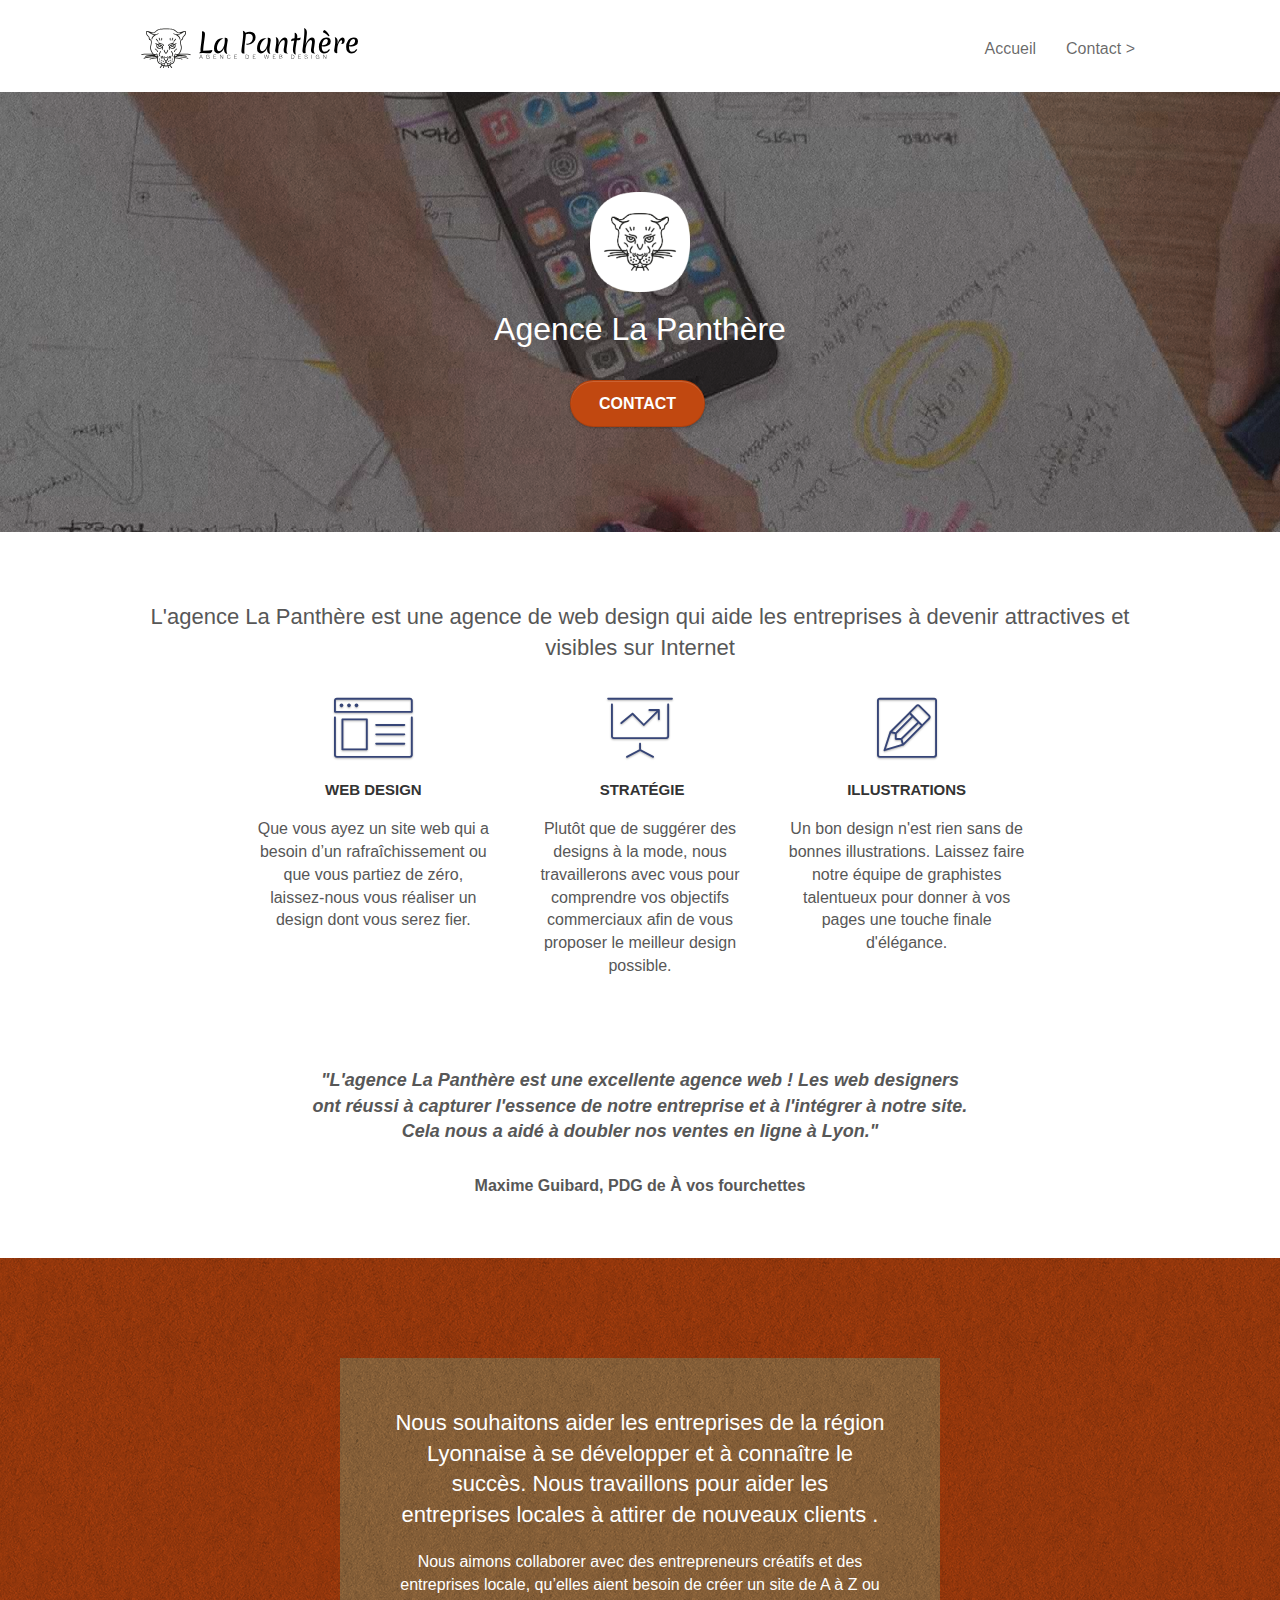
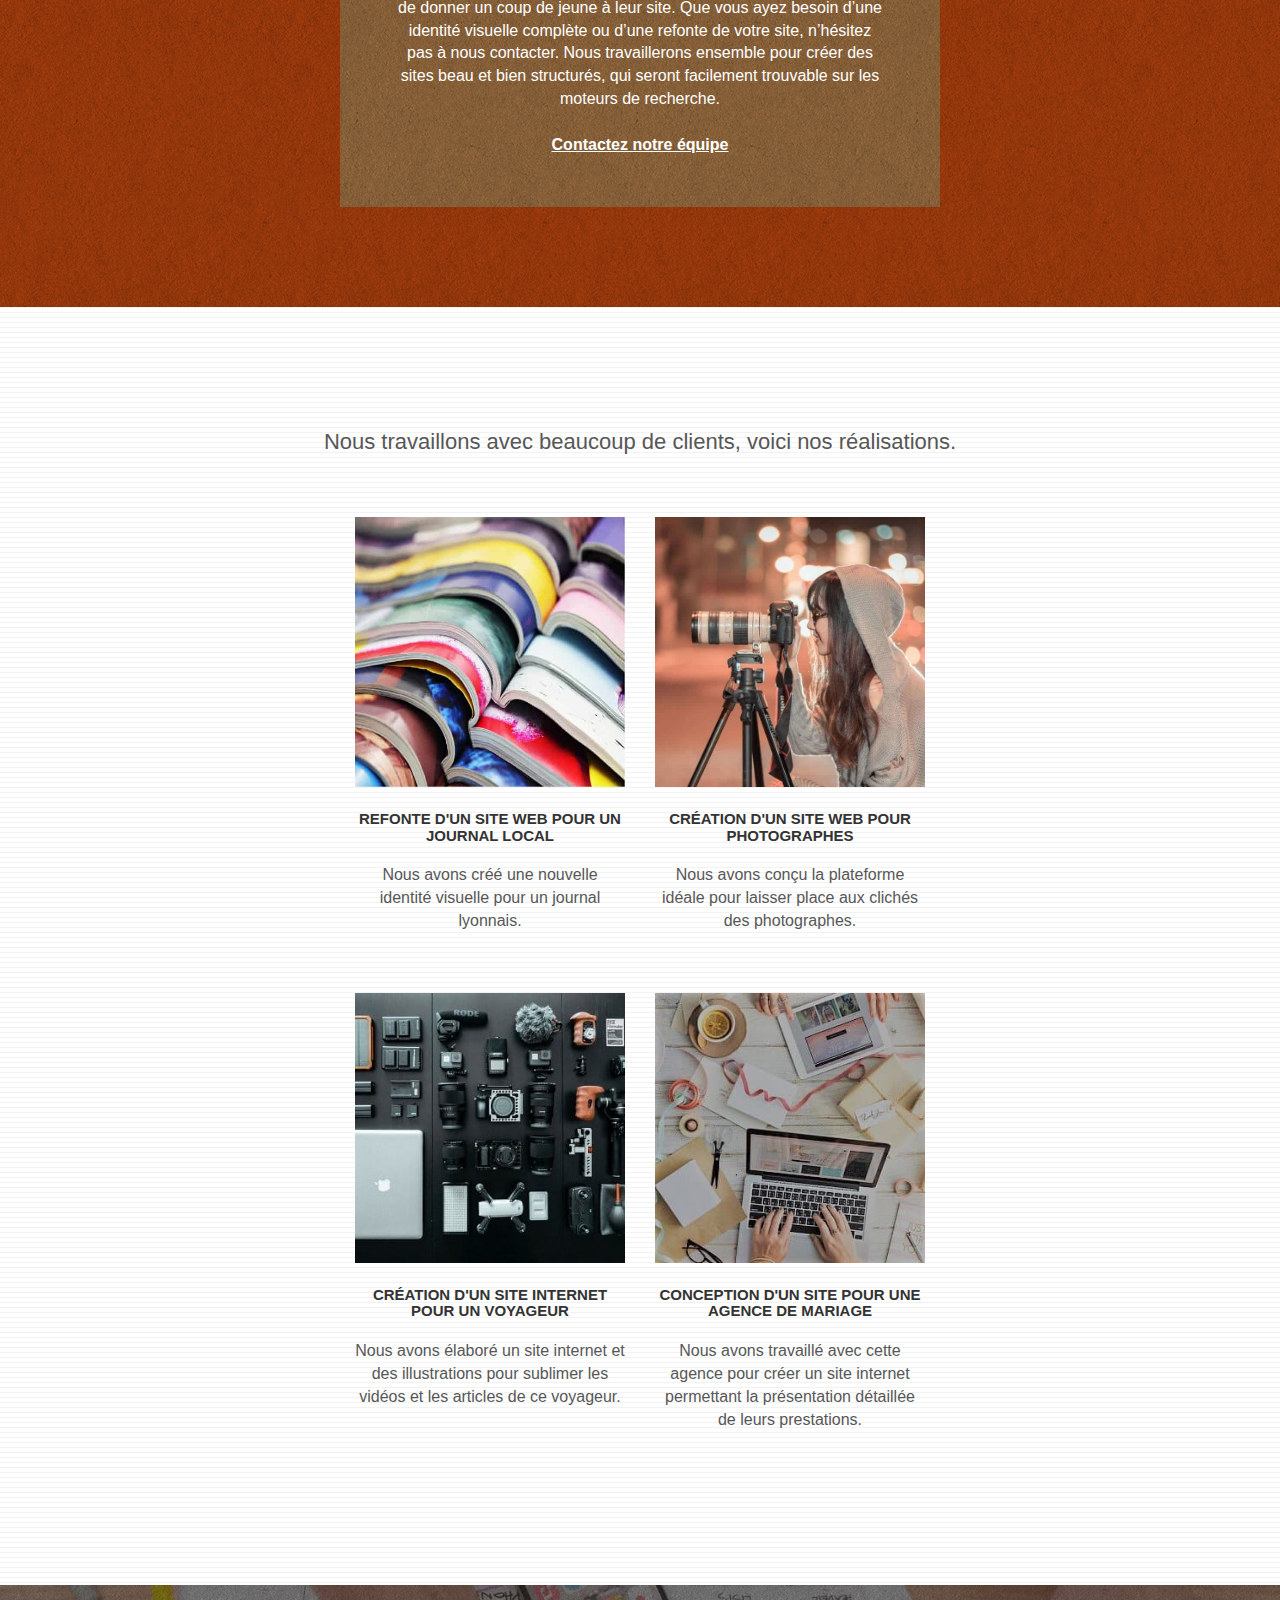
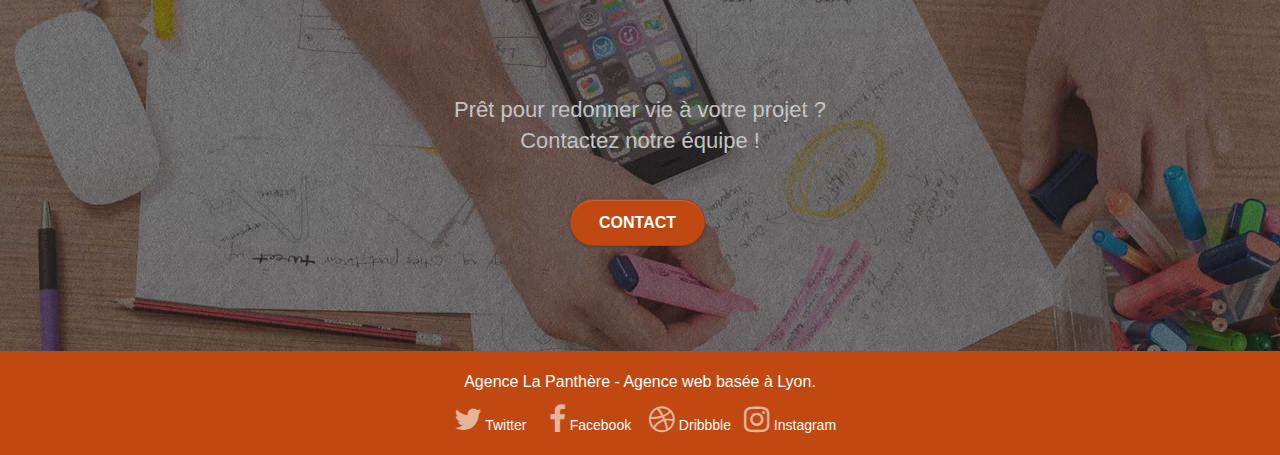
<file: index.html>
<!doctype html>
<html lang="fr">

<head>
	<meta charset="utf-8">
	<meta name="description"
		content="La Panthère est une agence de web design basée à Lyon qui aide les entreprises à devenir attractives et visibles sur Internet.">
	<meta name="viewport" content="width=device-width, initial-scale=1.0, viewport-fit=cover">
	<link rel="shortcut icon" type="image/png" href="favicon.jpg">

	<link rel="stylesheet" type="text/css" href="./css/bootstrap.css">
	<link rel="stylesheet" type="text/css" href="style.css">
	<link rel="stylesheet" type="text/css" href="./css/font-awesome.css">
	<link rel="stylesheet" type="text/css" href="./css/et-line.css">


	<script src="./js/jquery-2.1.0.js" defer></script>
	<script src="./js/bootstrap.js" defer></script>
	<script src="./js/blocs.js" defer></script>
	<script src="./js/jquery.touchSwipe.js" defer></script>
	<script src="./js/gmaps.js" defer></script>

	<title>La Panthère | Agence de web design à Lyon</title>


	<!-- Analytics -->

	<!-- Analytics END -->

</head>

<body>
	<!-- Principal conteneur -->
	<div class="page-container">

		<!-- bloc-0 -->
		<div class="bloc bgc-white l-bloc " id="bloc-0">
			<div class="container bloc-sm">
				<nav class="navbar row">
					<div class="navbar-header">
						<a class="navbar-brand" href="index.html"><img src="img/agence-la-panthere-monochrome.svg"
								alt="Logo de La Panthère - agence de web design" height="40" /></a>
						<button id="nav-toggle" type="button" class="ui-navbar-toggle navbar-toggle"
							data-toggle="collapse" data-target=".navbar-1">
							<span class="sr-only">Toggle navigation</span><span class="icon-bar"></span><span
								class="icon-bar"></span><span class="icon-bar"></span>
						</button>
					</div>
					<div class="collapse navbar-collapse navbar-1 special-dropdown-nav">
						<ul class="site-navigation nav navbar-nav">
							<li>
								<a href="index.html">Accueil</a>
							</li>
							<li>
							</li>
							<li>
								<a href="contact.html">Contact &gt;</a>
							</li>
						</ul>
					</div>
				</nav>
			</div>
		</div>
		<!-- bloc-0 END -->

		<!-- bloc-1-presentation -->
		<div class="bloc bgc-dark-slate-blue bg-banniere d-bloc bg-t-edge bloc-bg-texture texture-paper b-parallax"
			id="bloc-1-hero">
			<div class="container bloc-lg">
				<div class="row tight-width-whitespace">
					<div class="col-sm-12">
						<img src="img/logo.png" class="center-block image-resize-mode" width="100"
							alt="Logo de La Panthère" />
						<h1 class="text-center hero-bloc-text tc-white ">
							Agence La Panthère
						</h1>
						<div class="text-center">
							<a href="contact.html" class="btn btn-lg btn-clean btn-rd cta-hero btn-atomic-tangerine"
								id="cta-hero">Contact</a>
						</div>
					</div>
				</div>
			</div>
		</div>
		<!-- bloc-1-presentation END -->

		<!-- bloc-2-services -->
		<div class="bloc bgc-white l-bloc" id="bloc-2-services">
			<div class="container bloc-md">
				<div class="row">
					<div class="col-sm-12 text-center">
						<h2>L'agence La Panthère est une agence de web design qui aide les entreprises à devenir
							attractives et visibles sur Internet</h2>
					</div>
				</div>
				<div class="row voffset-lg med-width-whitespace">
					<div class="col-sm-4">
						<div class="text-center">
							<span class="et-icon-browser sm-shadow icon-dark-slate-blue icons icon-lg"></span>
						</div>
						<h3 class="mg-md text-center">
							Web design
						</h3>
						<p class="text-center ">
							Que vous ayez un site web qui a besoin d&rsquo;un rafraîchissement ou que vous partiez de
							zéro, laissez-nous vous réaliser un design dont vous serez fier.
						</p>
					</div>
					<div class="col-sm-4">
						<div class="text-center">
							<span class="et-icon-presentation sm-shadow icon-dark-slate-blue icons icon-lg"></span>
						</div>
						<h3 class="mg-md text-center">
							&nbsp;Stratégie
						</h3>
						<p class="text-center ">
							Plutôt que de suggérer des designs à la mode, nous travaillerons avec vous pour comprendre
							vos objectifs commerciaux afin de vous proposer le meilleur design possible.<br>
						</p>
					</div>
					<div class="col-sm-4">
						<div class="text-center">
							<span class="et-icon-edit sm-shadow icon-dark-slate-blue icons icon-lg"></span>
						</div>
						<h3 class="mg-md text-center">
							Illustrations
						</h3>
						<p class="text-center ">
							Un bon design n'est rien sans de bonnes illustrations. Laissez faire notre équipe de
							graphistes talentueux pour donner à vos pages une touche finale d'élégance.
						</p>
					</div>
				</div>
				<div class="row voffset-lg voffset">
					<div class="col-xs-12 col-md-8 col-md-offset-2 text-center">
						<p class="quote">"L'agence La Panthère est une excellente agence web ! Les web designers ont
							réussi à capturer
							l'essence de notre entreprise et à l'intégrer à notre site. Cela nous a aidé à doubler nos
							ventes en ligne à Lyon."</p><br>
						<p class="quote-name">Maxime Guibard, PDG de À vos fourchettes</p>

					</div>
				</div>
			</div>
		</div>
		<!-- bloc-2-services END -->

		<!-- bloc-3-what-i-do -->
		<div class="bloc tc-white bgc-atomic-tangerine bg-presentation d-bloc bloc-bg-texture texture-paper b-parallax"
			id="bloc-3-what-i-do">
			<div class="container bloc-lg">
				<div class="row tight-width-whitespace black-background">
					<div class="col-sm-12">
						<h2 class="mg-md text-center tc-white">
							Nous souhaitons aider les entreprises de la région Lyonnaise à se développer et à connaître
							le succès. Nous travaillons pour aider les entreprises locales à attirer de nouveaux clients
							.<br>
						</h2>
						<p class="text-center white">
							Nous aimons collaborer avec des entrepreneurs créatifs et des entreprises locale, qu’elles
							aient besoin de créer un site de A à Z ou de donner un coup de jeune à leur site. Que vous
							ayez besoin d’une identité visuelle complète ou d’une refonte de votre site, n’hésitez pas à
							nous contacter. Nous travaillerons ensemble pour créer des sites beau et bien structurés,
							qui seront facilement trouvable sur les moteurs de recherche. <br><br><a
								class="ltc-white bold-link" href="contact.html">Contactez notre équipe</a><br>
						</p>
					</div>
				</div>
			</div>
		</div>
		<!-- bloc-3-what-i-do END -->

		<!-- bloc-4-portfolio -->
		<div class="bloc bgc-white bg-lines-h2-bg bg-repeat l-bloc" id="bloc-4-portfolio">
			<div class="container bloc-lg">
				<div class="row">
					<div class="col-sm-12 text-center">
						<h2>Nous travaillons avec beaucoup de clients, voici nos réalisations.</h2>
					</div>
				</div>
				<div class="row tight-width-whitespace portfolio-row">
					<div class="col-sm-6">
						<a href="#" data-lightbox="img/1.jpeg" data-gallery-id="gallery-1"
							data-caption="Refonte d'un site web pour un journal local" data-frame="snapshot-lb"><img
								src="img/1.jpeg" alt="Refonte d'un site web pour un journal local"
								class="img-responsive portfolio-thumb" /></a>
						<h3 class="mg-md text-center">
							Refonte d'un site web pour un journal local
						</h3>
						<p class="text-center">
							Nous avons créé une nouvelle identité visuelle pour un journal lyonnais.
						</p>
					</div>
					<div class="col-sm-6">
						<a href="#" data-lightbox="img/2.jpeg" data-gallery-id="gallery-1"
							data-caption="Création d'un site web pour photographes" data-frame="snapshot-lb"><img
								src="img/2.jpeg" class="img-responsive portfolio-thumb"
								alt="Création d'un site web pour photographes" /></a>
						<h3 class="mg-md text-center">
							Création d'un site web pour photographes
						</h3>
						<p class="text-center">
							Nous avons conçu la plateforme idéale pour laisser place aux clichés des photographes.
						</p>
					</div>
				</div>
				<div class="row tight-width-whitespace portfolio-row">
					<div class="col-sm-6">
						<a href="#" data-lightbox="img/3.jpeg" data-gallery-id="gallery-1"
							data-caption="Création d'un site internet pour un voyageur" data-frame="snapshot-lb"><img
								src="img/3.jpeg" class="img-responsive portfolio-thumb"
								alt="Création d'un site internet pour un voyageur" /></a>
						<h3 class="mg-md text-center">
							Création d'un site internet pour un voyageur
						</h3>
						<p class="text-center">
							Nous avons élaboré un site internet et des illustrations pour sublimer les vidéos et les
							articles de ce voyageur.
						</p>
					</div>
					<div class="col-sm-6">
						<a href="#" data-lightbox="img/4.jpeg" data-gallery-id="gallery-1"
							data-caption="Conception d'un site pour une agence de mariage" data-frame="snapshot-lb"><img
								src="img/4.jpeg" class="img-responsive portfolio-thumb"
								alt="Conception d'un site pour une agence de mariage" /></a>
						<h3 class="mg-md text-center">
							Conception d'un site pour une agence de mariage
						</h3>
						<p class="text-center">
							Nous avons travaillé avec cette agence pour créer un site internet permettant la
							présentation détaillée de leurs prestations.
						</p>
					</div>
				</div>
			</div>
		</div>
		<!-- bloc-4-portfolio END -->

		<!-- bloc-5-cta -->
		<div class="bloc bgc-dark-slate-blue bg-banniere d-bloc bloc-bg-texture texture-paper" id="bloc-5-cta">
			<div class="container bloc-lg">
				<div class="row">
					<h2 class="mg-md text-center tc-white">
						Prêt pour redonner vie à votre projet ?<br>Contactez notre équipe !
					</h2>
					<div class="col-sm-12 text-center">
						<a href="contact.html"
							class="btn btn-atomic-tangerine btn-clean btn-rd btn-lg cta-hero">Contact</a>
					</div>
				</div>
			</div>
		</div>
		<!-- bloc-5-cta END -->

		<!-- Footer - bloc-8 -->
		<div class="bloc bgc-atomic-tangerine d-bloc" id="bloc-8">
			<div class="container bloc-sm">
				<div class="row">
					<div class="col-sm-12">
						<p class="text-center white">
							Agence La Panthère - Agence web basée à Lyon.<br>
						</p>
						<div class="row row-no-gutters social">
							<div class="col-sm-3">
								<div class="text-center">
									<a class="social" href="index.html"><span class="fa fa-twitter icon-md"></span>
										Twitter</a>
								</div>
							</div>
							<div class="col-sm-3">
								<div class="text-center">
									<a class="social" href="index.html"><span class="fa fa-facebook icon-md"></span>
										Facebook</a>
								</div>
							</div>
							<div class="col-sm-3">
								<div class="text-center">
									<a class="social" href="index.html"><span class="fa fa-dribbble icon-md"></span>
										Dribbble</a>
								</div>
							</div>
							<div class="col-sm-3">
								<div class="text-center">
									<a class="social" href="index.html"><span class="fa fa-instagram icon-md"></span>
										Instagram</a>
								</div>
							</div>
						</div>
					</div>
				</div>
			</div>
			<!-- Footer - bloc-8 END -->

		</div>
		<!-- Principal conteneur END -->
	</div>

</body>

</html>
</file>
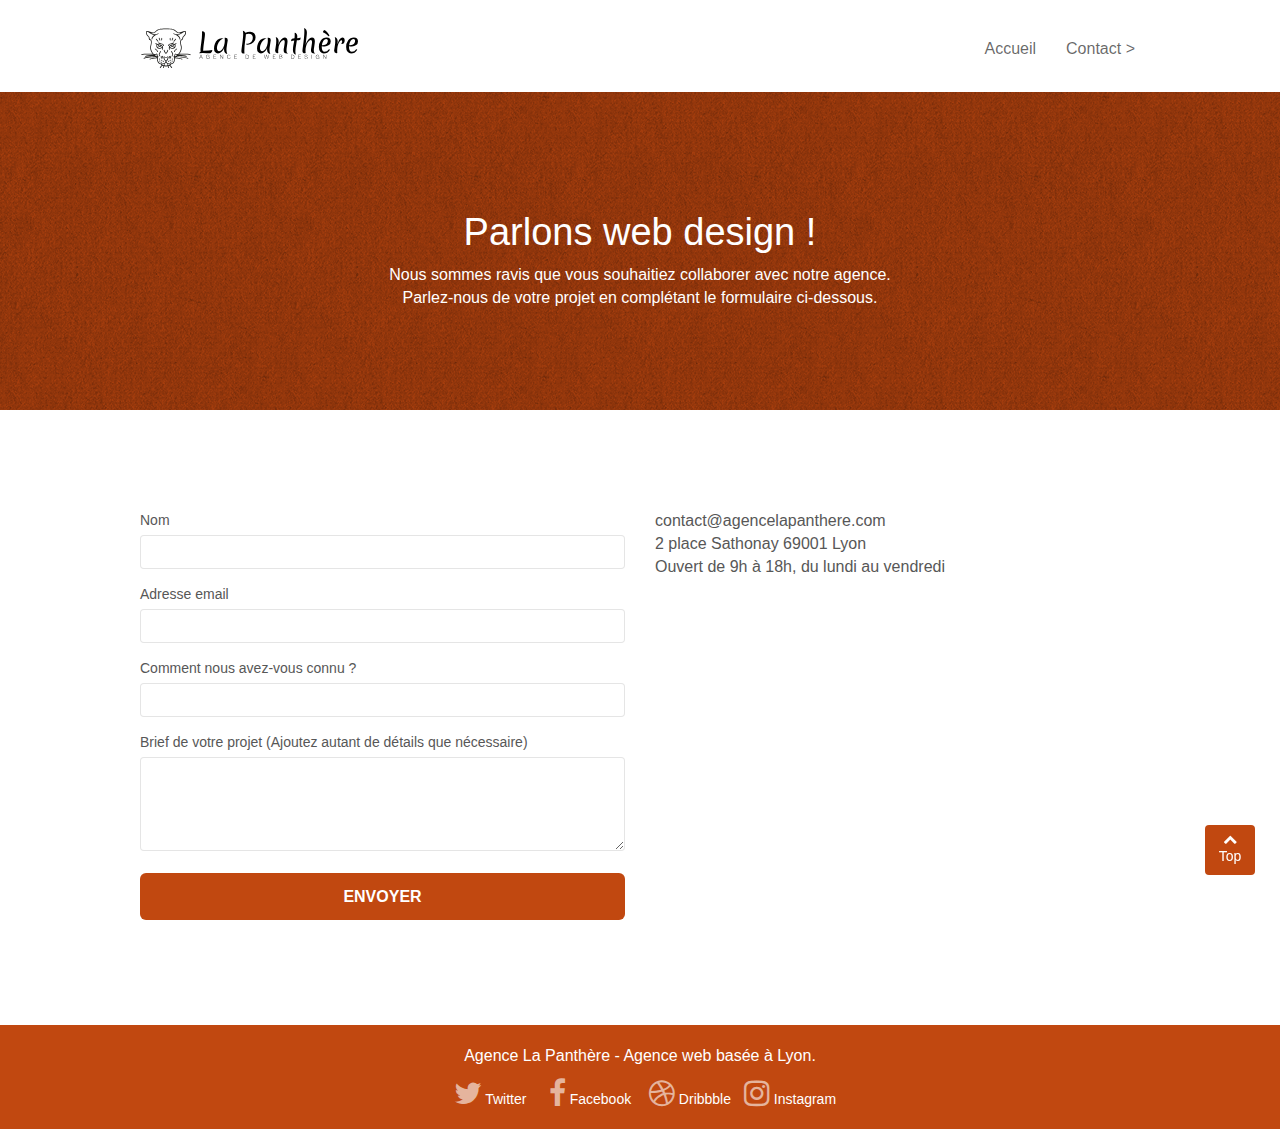
<file: contact.html>
<!doctype html>
<html lang="fr">

<head>
	<meta charset="utf-8">
	<meta name="description"
		content="Décrivez-nous votre projet, notre équipe professionnelle concevra le site le plus adapté pour votre entreprise.">
	<meta name="viewport" content="width=device-width, initial-scale=1.0, viewport-fit=cover">
	<link rel="shortcut icon" type="image/png" href="favicon.jpg">

	<link rel="stylesheet" type="text/css" href="./css/bootstrap.css">
	<link rel="stylesheet" type="text/css" href="style.css">
	<link rel="stylesheet" type="text/css" href="./css/font-awesome.css">
	<link rel="stylesheet" type="text/css" href="./css/et-line.css">


	<script src="./js/jquery-2.1.0.js" defer></script>
	<script src="./js/bootstrap.js" defer></script>
	<script src="./js/blocs.js" defer></script>
	<script src="./js/jqBootstrapValidation.js" defer></script>
	<script src="./js/formHandler.js" defer></script>
	<title>Contectez-nous | La Panthère</title>


	<!-- Analytics -->

	<!-- Analytics END -->

</head>

<body>
	<!-- Principal conteneur -->
	<div class="page-container">

		<!-- bloc-0 -->
		<div class="bloc bgc-white l-bloc " id="bloc-0">
			<div class="container bloc-sm">
				<nav class="navbar row">
					<div class="navbar-header">
						<a class="navbar-brand" href="index.html"><img src="img/agence-la-panthere-monochrome.svg"
								alt="Logo de l'agence La Panthère" id="logoAtTop" height="40" /></a>
						<button id="nav-toggle" type="button" class="ui-navbar-toggle navbar-toggle"
							data-toggle="collapse" data-target=".navbar-1">
							<span class="sr-only">Toggle navigation</span><span class="icon-bar"></span><span
								class="icon-bar"></span><span class="icon-bar"></span>
						</button>
					</div>
					<div class="collapse navbar-collapse navbar-1 special-dropdown-nav">
						<ul class="site-navigation nav navbar-nav">
							<li>
								<a href="index.html">Accueil</a>
							</li>
							<li>
								<a href="page2.html">Contact &gt;</a>
							</li>
						</ul>
					</div>
				</nav>
			</div>
		</div>
		<!-- bloc-0 END -->

		<!-- bloc-6 -->
		<div class="bloc bg-dots-bg bg-repeat bgc-atomic-tangerine d-bloc bloc-bg-texture texture-paper" id="bloc-6">
			<div class="container bloc-lg">
				<div class="row">
					<div class="col-sm-12">
						<h1 class="text-center hero-bloc-text tc-white">
							Parlons web design !
						</h1>
						<p class="text-center mg-lg tc-white tight-width-whitespace">
							Nous sommes ravis que vous souhaitiez collaborer avec notre agence.<br>
							Parlez-nous de votre projet en complétant le formulaire ci-dessous.
						</p>
					</div>
				</div>
			</div>
		</div>
		<!-- bloc-6 END -->

		<!-- bloc-7 -->
		<div class="bloc bgc-white l-bloc" id="bloc-7">
			<div class="container bloc-lg">
				<div class="row">
					<div class="col-sm-6">
						<form id="form_1" novalidate >
							<div class="form-group">
								<label for="name">
									Nom
								</label>
								<input id="name" class="form-control" required />
							</div>
							<div class="form-group">
								<label for="email">
									Adresse email
								</label>
								<input id="email" class="form-control" type="email" required />
							</div>
							<div class="form-group">
								<label for="input_504">
									Comment nous avez-vous connu ?
								</label>
								<input class="form-control" type="email" required id="input_504" />
							</div>
							<div class="form-group">
								<label for="message">
									Brief de votre projet (Ajoutez autant de détails que nécessaire)<br>
								</label><textarea id="message" class="form-control" rows="4" cols="50"
									required></textarea>
							</div>
							<button class="bloc-button btn btn-lg btn-block cta-hero btn-atomic-tangerine"
								type="submit">
								Envoyer
							</button>
						</form>
					</div>
					<div class="col-sm-6">
						<p>
							contact@agencelapanthere.com<br>2 place Sathonay 69001 Lyon<br>Ouvert de 9h à 18h, du lundi
							au vendredi<br>
						</p>
					</div>
				</div>
			</div>
		</div>
		<!-- bloc-7 END -->

		<!-- ScrollToTop Button -->
		<a class="bloc-button btn btn-d scrollToTop" href="#logoAtTop"><span
				class="fa fa-chevron-up"></span><span>Top</span></a>
		<!-- ScrollToTop Button END-->


		<!-- Footer - bloc-8 -->
		<div class="bloc bgc-atomic-tangerine d-bloc" id="bloc-8">
			<div class="container bloc-sm">
				<div class="row">
					<div class="col-sm-12">
						<p class="text-center white">
							Agence La Panthère - Agence web basée à Lyon.<br>
						</p>
						<div class="row row-no-gutters social">
							<div class="col-sm-3">
								<div class="text-center">
									<a class="social" href="index.html"><span class="fa fa-twitter icon-md"></span>
										Twitter</a>
								</div>
							</div>
							<div class="col-sm-3">
								<div class="text-center">
									<a class="social" href="index.html"><span class="fa fa-facebook icon-md"></span>
										Facebook</a>
								</div>
							</div>
							<div class="col-sm-3">
								<div class="text-center">
									<a class="social" href="index.html"><span class="fa fa-dribbble icon-md"></span>
										Dribbble</a>
								</div>
							</div>
							<div class="col-sm-3">
								<div class="text-center">
									<a class="social" href="index.html"><span class="fa fa-instagram icon-md"></span>
										Instagram</a>
								</div>
							</div>
						</div>
					</div>
				</div>
			</div>
		</div>
		<!-- Footer - bloc-8 END -->

	</div>
	<!-- Principal conteneur END -->


</body>

</html>
</file>
<file: style.css>
body {
  margin: 0;
  padding: 0;
  background: #fff;
  overflow-x: hidden;
  -webkit-font-smoothing: antialiased;
  -moz-osx-font-smoothing: grayscale;
}

a,
button {
  transition: all 0.3s ease-in-out;
  outline: none !important;
}

a:hover {
  text-decoration: none;
  cursor: pointer;
}

#page-loading-blocs-notifaction {
  position: fixed;
  top: 0;
  bottom: 0;
  width: 100%;
  z-index: 100000;
  background: #ffffff url("img/pageload-spinner.gif") no-repeat center center;
}

.bloc {
  width: 100%;
  clear: both;
  background: 50% 50% no-repeat;
  padding: 0 50px;
  -webkit-background-size: cover;
  -moz-background-size: cover;
  -o-background-size: cover;
  background-size: cover;
  position: relative;
}

.bloc .container {
  padding-left: 0;
  padding-right: 0;
}

.bloc-lg {
  padding: 100px 50px;
}

.bloc-md {
  padding: 50px;
}

.bloc-sm {
  padding: 20px 50px;
}

.bg-center,
.bg-l-edge,
.bg-r-edge,
.bg-t-edge,
.bg-b-edge,
.bg-tl-edge,
.bg-bl-edge,
.bg-tr-edge,
.bg-br-edge,
.bg-repeat {
  -webkit-background-size: auto !important;
  -moz-background-size: auto !important;
  -o-background-size: auto !important;
  background-size: auto !important;
}

.bg-repeat {
  background: repeat;
}

.bg-t-edge {
  background: top no-repeat;
}

.bloc-bg-texture::before {
  content: "";
  background-size: 2px 2px;
  position: absolute;
  top: 0;
  bottom: 0;
  left: 0;
  right: 0;
}

.texture-paper::before {
  background: url("img/texture-paper.png");
  background-size: 280px 280px;
}

.b-parallax {
  background-attachment: fixed;
}

.d-bloc {
  color: rgba(255, 255, 255, 0.7);
}

.d-bloc button:hover {
  color: rgba(255, 255, 255, 0.9);
}

.d-bloc .icon-round,
.d-bloc .icon-square,
.d-bloc .icon-rounded,
.d-bloc .icon-semi-rounded-a,
.d-bloc .icon-semi-rounded-b {
  border-color: rgba(255, 255, 255, 0.9);
}

.d-bloc .divider-h span {
  border-color: rgba(255, 255, 255, 0.2);
}

.d-bloc .a-btn,
.d-bloc .navbar a,
.d-bloc .navbar-brand,
.d-bloc a .icon-sm,
.d-bloc a .icon-md,
.d-bloc a .icon-lg,
.d-bloc a .icon-xl,
.d-bloc h1 a,
.d-bloc h2 a,
.d-bloc h3 a,
.d-bloc h4 a,
.d-bloc h5 a,
.d-bloc h6 a,
.d-bloc p a {
  color: rgba(255, 255, 255, 0.6);
}

.d-bloc .a-btn:hover,
.d-bloc .navbar a:hover,
.d-bloc .navbar-brand:hover,
.d-bloc a:hover .icon-sm,
.d-bloc a:hover .icon-md,
.d-bloc a:hover .icon-lg,
.d-bloc a:hover .icon-xl,
.d-bloc h1 a:hover,
.d-bloc h2 a:hover,
.d-bloc h3 a:hover,
.d-bloc h4 a:hover,
.d-bloc h5 a:hover,
.d-bloc h6 a:hover,
.d-bloc p a:hover {
  color: rgba(255, 255, 255, 1);
}

.d-bloc .navbar-toggle .icon-bar {
  background: rgba(255, 255, 255, 1);
}

.d-bloc .btn-wire,
.d-bloc .btn-wire:hover {
  color: rgba(255, 255, 255, 1);
  border-color: rgba(255, 255, 255, 1);
}

.d-bloc .panel {
  color: rgba(0, 0, 0, 0.5);
}

.d-bloc .panel button:hover {
  color: rgba(0, 0, 0, 0.7);
}

.d-bloc .panel icon {
  border-color: rgba(0, 0, 0, 0.7);
}

.d-bloc .panel .divider-h span {
  border-color: rgba(0, 0, 0, 0.1);
}

.d-bloc .panel .a-btn {
  color: rgba(0, 0, 0, 0.6);
}

.d-bloc .panel .a-btn:hover {
  color: rgba(0, 0, 0, 1);
}

.d-bloc .panel .btn-wire,
.d-bloc .panel .btn-wire:hover {
  color: rgba(0, 0, 0, 0.7);
  border-color: rgba(0, 0, 0, 0.3);
}

.d-bloc .panel,
.l-bloc {
  color: rgba(0, 0, 0, 0.5);
}

.d-bloc .panel button:hover,
.l-bloc button:hover {
  color: rgba(0, 0, 0, 0.7);
}

.l-bloc .icon-round,
.l-bloc .icon-square,
.l-bloc .icon-rounded,
.l-bloc .icon-semi-rounded-a,
.l-bloc .icon-semi-rounded-b {
  border-color: rgba(0, 0, 0, 0.7);
}

.d-bloc .panel .divider-h span,
.l-bloc .divider-h span {
  border-color: rgba(0, 0, 0, 0.1);
}

.d-bloc .panel .a-btn,
.l-bloc .a-btn,
.l-bloc .navbar a,
.l-bloc .navbar-brand,
.l-bloc a .icon-sm,
.l-bloc a .icon-md,
.l-bloc a .icon-lg,
.l-bloc a .icon-xl,
.l-bloc h1 a,
.l-bloc h2 a,
.l-bloc h3 a,
.l-bloc h4 a,
.l-bloc h5 a,
.l-bloc h6 a,
.l-bloc p a {
  color: rgba(0, 0, 0, 0.6);
}

.d-bloc .panel .a-btn:hover,
.l-bloc .a-btn:hover,
.l-bloc .navbar a:hover,
.l-bloc .navbar-brand:hover,
.l-bloc a:hover .icon-sm,
.l-bloc a:hover .icon-md,
.l-bloc a:hover .icon-lg,
.l-bloc a:hover .icon-xl,
.l-bloc h1 a:hover,
.l-bloc h2 a:hover,
.l-bloc h3 a:hover,
.l-bloc h4 a:hover,
.l-bloc h5 a:hover,
.l-bloc h6 a:hover,
.l-bloc p a:hover {
  color: rgba(0, 0, 0, 1);
}

.l-bloc .navbar-toggle .icon-bar {
  color: rgba(0, 0, 0, 0.6);
}

.d-bloc .panel .btn-wire,
.d-bloc .panel .btn-wire:hover,
.l-bloc .btn-wire,
.l-bloc .btn-wire:hover {
  color: rgba(0, 0, 0, 0.7);
  border-color: rgba(0, 0, 0, 0.3);
}

.voffset {
  margin-top: 30px;
}

.voffset-lg {
  margin-top: 80px;
}

.row-no-gutters {
  margin-right: 0;
  margin-left: 0;
}

.row.row-no-gutters > [class^="col-"],
.row.row-no-gutters > [class*=" col-"] {
  padding-right: 0;
  padding-left: 0;
}

#bloc-1-hero h1 {
  font-size: 32px;
}

.navbar {
  margin-bottom: 0;
  z-index: 1;
}

.navbar-brand {
  height: auto;
  padding: 3px 15px;
  font-size: 25px;
  font-weight: normal;
  font-weight: 600;
  line-height: 44px;
}

.navbar-brand img {
  max-height: 200px;
  margin: 0 5px 0 0;
  display: inline;
}

.navbar-brand img[src$="svg"] {
  min-width: 100px;
}

.nav-center .navbar-brand img {
  margin: 0;
}

.navbar .nav {
  padding-top: 2px;
  margin-right: -16px;
  float: right;
  z-index: 1;
}

.nav > li {
  float: left;
  margin-top: 4px;
  font-size: 16px;
}

.navbar-nav .open .dropdown-menu > li > a {
  text-align: inherit;
}

.nav > li a:hover,
.nav > li a:focus {
  background: transparent;
}

.navbar-toggle {
  margin: 10px 10px 0 0;
  border: 0px;
}

.navbar-toggle:hover {
  background: transparent !important;
}

.navbar-toggle .icon-bar {
  background-color: rgba(0, 0, 0, 0.5);
  width: 26px;
}

.nav-invert .navbar .nav {
  float: left;
}

.nav-invert .navbar-header,
.nav-invert .navbar-brand {
  float: right;
  position: relative;
  z-index: 2;
}

@media (min-width: 768px) {
  .site-navigation {
    position: absolute;
    top: 50%;
    right: 20px;
    transform: translate(0, -50%);
    -webkit-transform: translateY(-50%);
  }
  .nav > li .dropdown-menu a,
  .nav > li .dropdown-menu a:hover {
    color: #484848;
  }
  .nav-invert .site-navigation {
    left: 0;
    right: 0;
  }
  .nav-center {
    text-align: center;
  }
  .nav-center .navbar-header {
    width: 100%;
  }
  .nav-center .navbar-header,
  .nav-center .navbar-brand,
  .nav-center .nav > li {
    float: none;
    display: inline-block;
  }
  .nav-center .site-navigation {
    position: relative;
    width: 100%;
    right: 0;
    margin-right: 0px;
    margin-top: 20px;
  }
  .nav-center.mini-nav .navbar-toggle {
    float: none;
    margin: 10px auto 0;
  }
}

.nav > li > .dropdown a {
  background: none !important;
  display: block;
  padding: 14px 15px;
}

nav .caret {
  margin: 0 5px;
}

.dropdown-menu .dropdown-menu {
  top: -8px;
  left: 100%;
}

.dropdown-menu .dropmenu-flow-right {
  top: 100%;
  left: 0;
  margin-left: -1px;
  border-top-left-radius: 0;
  border-top-right-radius: 0;
}

.dropdown-menu .dropdown span {
  border: 4px solid black;
  border-top-color: transparent;
  border-right-color: transparent;
  border-bottom-color: transparent;
  margin: 6px -5px 0 0 !important;
  float: right;
}

.mg-md {
  margin-top: 10px;
  margin-bottom: 20px;
}

.mg-lg {
  margin-top: 10px;
  margin-bottom: 40px;
}

.btn {
  margin: 0 5px 5px 0;
}

.btn.pull-right {
  margin: 0 0 5px 5px;
}

.btn-d,
.btn-d:hover,
.btn-d:focus {
  color: #fff;
  background: rgba(0, 0, 0, 0.3);
}

button {
  outline: none !important;
}

.btn-rd {
  border-radius: 40px;
}

.btn-clean {
  border: 1px solid rgba(0, 0, 0, 0.08);
  border-bottom-color: rgba(0, 0, 0, 0.1);
  text-shadow: 0 1px 0 rgba(0, 0, 1, 0.1);
  box-shadow: 0 1px 3px rgba(0, 0, 1, 0.25),
    inset 0 1px 0 0 rgba(255, 255, 255, 0.15);
}

.icon-md {
  font-size: 30px !important;
}

.icon-lg {
  font-size: 60px !important;
}

.sm-shadow {
  text-shadow: 0 1px 2px rgba(0, 0, 0, 0.3);
}

.panel-sq,
.panel-sq .panel-heading,
.panel-sq .panel-footer {
  border-radius: 0;
}

.panel-rd {
  border-radius: 30px;
}

.panel-rd .panel-heading {
  border-radius: 29px 29px 0 0;
}

.panel-rd .panel-footer {
  border-radius: 0 0 29px 29px;
}

.form-control {
  border-color: rgba(0, 0, 0, 0.1);
  box-shadow: none;
}

.scrollToTop {
  width: 50px;
  height: 50px;
  position: fixed;
  bottom: 20px;
  right: 20px;
  opacity: 1;
  z-index: 500;
  transition: all 0.3s ease-in-out;
  background: #c14810;
  display: flex;
  flex-direction: column;
  align-items: center;
}

.scrollToTop span {
  color: white;
}

.showScrollTop {
  font-size: 14px;
  opacity: 1;
}

a[data-lightbox] {
  position: relative;
  display: block;
  text-align: center;
}

a[data-lightbox]:hover::before {
  content: "+";
  font-family: "HelveticaNeue-Light", "Helvetica Neue Light", "Helvetica Neue",
    Helvetica, Arial;
  font-size: 32px;
  width: 50px;
  height: 50px;
  margin-left: -25px;
  border-radius: 50%;
  background: rgba(0, 0, 0, 0.6);
  color: #fff;
  font-weight: 100;
  z-index: 1;
  position: absolute;
  top: 50%;
  transform: translateY(-50%);
  -webkit-transform: translateY(-50%);
}

a[data-lightbox]:hover img {
  opacity: 0.6;
  -webkit-animation-fill-mode: none;
  animation-fill-mode: none;
}

#lightbox-modal {
  display: flex;
  align-items: center;
}

#lightbox-modal .modal-dialog {
  width: 90%;
  max-width: 900px;
  margin: 0 auto 0;
}

#lightbox-modal .modal-dialog img {
  max-height: 90vh;
  margin: 0 auto;
}

.lightbox-caption {
  padding: 20px;
  color: #fff;
  background: rgba(0, 0, 0, 0.5);
  position: absolute;
  left: 15px;
  right: 15px;
  bottom: 5px;
}

.close-lightbox {
  color: #fff;
  font-size: 30px;
  position: absolute;
  top: 20px;
  right: 20px;
  z-index: 20;
  background: rgba(0, 0, 0, 0.5);
  border: none;
  line-height: 30px;
  padding: 0 9px 5px;
  opacity: 0.3;
}

.close-lightbox:hover,
.next-lightbox:hover,
.prev-lightbox:hover {
  opacity: 1;
  color: #fff;
}

.next-lightbox,
.prev-lightbox {
  font-size: 20px;
  color: rgba(255, 255, 255, 0.9);
  background: rgba(0, 0, 0, 0.5);
  transition: all 0.2s ease-in-out;
  position: absolute;
  top: 45%;
  z-index: 1;
  opacity: 0.4;
}

.next-lightbox {
  padding: 6px 8px 1px 13px;
  right: 25px;
}

.prev-lightbox {
  padding: 6px 13px 1px 10px;
  left: 25px;
}

.snapshot-lb .modal-body {
  padding-bottom: 45px;
}

.snapshot-lb .lightbox-caption {
  padding: 0;
  color: rgba(0, 0, 0, 0.5);
  background: none;
}

h1,
h2,
h3,
h4,
h5,
h6,
p,
label,
.btn,
a {
  font-family: "helvetica";
  font-weight: 400;
  color: #575757;
}

.quote {
  font-weight: bold;
  font-style: italic;
  font-size: 18px;
}

.quote-name {
  font-size: 16px;
  font-weight: bold;
}

.container {
  max-width: 1000px;
}

.hero-bloc-text {
  font-size: 38px;
}

.hero-bloc-text-sub {
  font-size: 36px;
}

.statement-bloc-text {
  line-height: 26px;
  font-style: italic;
  font-size: 20px;
  text-align: center;
  font-weight: lighter;
  max-width: 520px;
  margin: auto auto auto auto;
}

p {
  font-size: 16px;
}

.tight-width-whitespace {
  max-width: 600px;
  margin: auto auto auto auto;
}

.h1 {
  font-size: 20px;
  font-family: "Open Sans";
}

.cta-hero {
  margin-top: 22px;
  color: #ffffff !important;
  text-transform: uppercase;
  padding: 12px 28px 12px 28px;
  font-size: 16px;
  font-weight: 700;
}

.social {
  max-width: 400px;
  margin: auto auto auto auto;
  color: white;
}

h2 {
  font-size: 22px;
  line-height: 1.4em;
}

h3 {
  font-size: 15px;
  text-transform: uppercase;
  font-weight: 700;
  color: #333333 !important;
}

.med-width-whitespace {
  max-width: 800px;
  margin: auto auto auto auto;
  box-shadow: 0px 0px 0px #000000;
}

h1 {
  color: #333333 !important;
}

h4 {
  color: #333333 !important;
}

.icons {
  margin-bottom: 14px;
  margin-top: 24px;
}

.white {
  color: #ffffff !important;
}

.portfolio-thumb {
  margin-bottom: 24px;
}

.portfolio-row {
  margin-bottom: 44px;
  margin-top: 50px;
}

.avatar {
  box-shadow: 0px 4px 9px rgba(0, 0, 0, 0.3);
}

.black-background {
  background-color: rgba(165, 147, 99, 0.7);
  padding: 40px 40px 40px 40px;
}

.bold-link {
  font-weight: 900;
  text-decoration: underline !important;
}

.bgc-white {
  background-color: #ffffff;
}

.bgc-dark-slate-blue {
  background-color: #364577;
}

.bgc-atomic-tangerine {
  background-color: #c14810;
}

.tc-white {
  color: white !important;
}

.btn-atomic-tangerine {
  background: #c14810;
  color: #ffffff !important;
}

.btn-atomic-tangerine:focus {
  background: #6d2809;
  color: #ffffff !important;
}

.btn-atomic-tangerine:hover {
  background: #6d2809 !important;
  color: #ffffff !important;
}

.ltc-white {
  color: #ffffff !important;
}

.ltc-white:hover {
  color: #cccccc !important;
}

.ltc-atomic-tangerine {
  color: #c14810 !important;
}

.ltc-atomic-tangerine:hover {
  color: #c14810 !important;
}

.icon-dark-slate-blue {
  color: #364577 !important;
  border-color: #364577 !important;
}

.bg-dots-bg {
  background-image: url("img/dots-bg.png");
}

.bg-lines-h2-bg {
  background-image: url("img/lines-h2-bg.png");
}

.bg-banniere {
  background-image: url("img/agence-la-panthere.jpg");
}

.bg-presentation {
  background-image: url("img/image-de-presentation.jpg");
}

@media (max-width: 1024px) {
  .bloc {
    padding-left: 20px;
    padding-right: 20px;
  }
  .bloc.full-width-bloc,
  .bloc-tile-2.full-width-bloc .container,
  .bloc-tile-3.full-width-bloc .container,
  .bloc-tile-4.full-width-bloc .container {
    padding-left: 0;
    padding-right: 0;
  }
}

@media (max-width: 992px) and (min-width: 768px) {
  .navbar .nav {
    max-width: 80%;
  }
  .nav-center.navbar .nav {
    max-width: 100%;
  }
}

@media only screen and (min-width: 768px) and (max-width: 1024px) and (orientation: landscape) {
  .b-parallax {
    background-attachment: scroll;
  }
}

@media only screen and (min-width: 1024px) and (max-width: 1366px) and (-webkit-min-device-pixel-ratio: 1.5) {
  .b-parallax {
    background-attachment: scroll;
  }
}

@media (max-width: 991px) {
  .container {
    width: 100%;
  }
  .b-parallax {
    background-attachment: scroll;
  }
  .page-container,
  #hero-bloc {
    overflow-x: hidden;
    position: relative;
  }

  .bloc-group,
  .bloc-group .bloc {
    display: block;
    width: 100%;
  }
  .bloc-fill-screen .fill-bloc-top-edge,
  .bloc-fill-screen .fill-bloc-bottom-edge {
    padding: 0 20px;
  }
}

@media (max-width: 767px) {
  .page-container {
    overflow-x: hidden;
    position: relative;
  }
  h1,
  h2,
  h3,
  h4,
  h5,
  h6,
  p,
  #disqus_thread {
    padding-left: 10px !important;
    padding-right: 10px !important;
  }
  .b-parallax {
    background-attachment: scroll;
  }
  .navbar .nav {
    padding-top: 0;
    border-top: 1px solid rgba(0, 0, 0, 0.2);
    float: none !important;
  }
  .navbar.row {
    margin-left: 0;
    margin-right: 0;
  }
  .site-navigation {
    position: inherit;
    transform: none;
    -webkit-transform: none;
    -ms-transform: none;
  }
  .nav > li {
    margin-top: 0;
    border-bottom: 1px solid rgba(0, 0, 0, 0.1);
    background: rgba(0, 0, 0, 0.05);
    text-align: left;
    padding-left: 15px;
    width: 100%;
  }
  .nav > li:hover {
    background: rgba(0, 0, 0, 0.08);
  }
  .dropdown .dropdown a .caret {
    float: none;
    margin: 5px 0 0 10px !important;
    border: 4px solid black;
    border-bottom-color: transparent;
    border-right-color: transparent;
    border-left-color: transparent;
  }
  #hero-bloc .navbar .nav {
    background: rgba(0, 0, 0, 0.8);
  }
  #hero-bloc .navbar .nav a {
    color: rgba(255, 255, 255, 0.6);
  }
  .hero {
    padding: 50px 0;
  }
  .hero-nav {
    left: -1px;
    right: -1px;
  }
  .navbar-collapse {
    padding: 0;
    overflow-x: hidden;
    -webkit-box-shadow: none;
    box-shadow: none;
  }
  .navbar-brand img {
    max-height: 40px;
    width: auto;
  }
  .nav-invert .navbar-header {
    float: none;
    width: 100%;
  }
  .nav-invert .navbar-toggle {
    float: left;
    margin-left: 10px;
  }
  .bloc {
    padding-left: 0;
    padding-right: 0;
  }
  .bloc-xxl,
  .bloc-xl,
  .bloc-lg {
    padding: 40px 0;
  }
  .bloc-sm,
  .bloc-md {
    padding-left: 0;
    padding-right: 0;
  }
  .bloc-tile-2 .container,
  .bloc-tile-3 .container,
  .bloc-tile-4 .container,
  .bloc-fill-screen .fill-bloc-top-edge,
  .bloc-fill-screen .fill-bloc-bottom-edge {
    padding-left: 0;
    padding-right: 0;
  }
  .a-block {
    padding: 0 10px;
  }
  .btn-dwn {
    display: none;
  }
  .voffset {
    margin-top: 5px;
  }
  .voffset-md {
    margin-top: 20px;
  }
  .voffset-lg {
    margin-top: 30px;
  }
  form {
    padding: 5px;
  }
  .close-lightbox {
    display: inline-block;
  }
  .blocsapp-device-iphone5 {
    background-size: 216px 425px;
    padding-top: 60px;
    width: 216px;
    height: 425px;
  }
  .blocsapp-device-iphone5 img {
    width: 180px;
    height: 320px;
  }
}

@media (max-width: 400px) {
  .bloc {
    padding-left: 0;
    padding-right: 0;
  }
}

@media (max-width: 767px) {
  .bloc-mob-center-text {
    text-align: center;
  }
}
</file>
<file: css/et-line.css>
@font-face {
  font-family: et-line;
  src: url(../fonts/et-line.eot);
  src: url(../fonts/et-line.eot?#iefix) format("embedded-opentype"),
    url(../fonts/et-line.woff) format("woff"),
    url(../fonts/et-line.ttf) format("truetype"),
    url(../fonts/et-line.svg#et-line) format("svg");
  font-weight: 400;
  font-style: normal;
}
.et-icon-adjustments,
.et-icon-alarmclock,
.et-icon-anchor,
.et-icon-aperture,
.et-icon-attachment,
.et-icon-bargraph,
.et-icon-basket,
.et-icon-beaker,
.et-icon-bike,
.et-icon-book-open,
.et-icon-briefcase,
.et-icon-browser,
.et-icon-calendar,
.et-icon-camera,
.et-icon-caution,
.et-icon-chat,
.et-icon-circle-compass,
.et-icon-clipboard,
.et-icon-clock,
.et-icon-cloud,
.et-icon-compass,
.et-icon-desktop,
.et-icon-dial,
.et-icon-document,
.et-icon-documents,
.et-icon-download,
.et-icon-dribbble,
.et-icon-edit,
.et-icon-envelope,
.et-icon-expand,
.et-icon-facebook,
.et-icon-flag,
.et-icon-focus,
.et-icon-gears,
.et-icon-genius,
.et-icon-gift,
.et-icon-global,
.et-icon-globe,
.et-icon-googleplus,
.et-icon-grid,
.et-icon-happy,
.et-icon-hazardous,
.et-icon-heart,
.et-icon-hotairballoon,
.et-icon-hourglass,
.et-icon-key,
.et-icon-laptop,
.et-icon-layers,
.et-icon-lifesaver,
.et-icon-lightbulb,
.et-icon-linegraph,
.et-icon-linkedin,
.et-icon-lock,
.et-icon-magnifying-glass,
.et-icon-map,
.et-icon-map-pin,
.et-icon-megaphone,
.et-icon-mic,
.et-icon-mobile,
.et-icon-newspaper,
.et-icon-notebook,
.et-icon-paintbrush,
.et-icon-paperclip,
.et-icon-pencil,
.et-icon-phone,
.et-icon-picture,
.et-icon-pictures,
.et-icon-piechart,
.et-icon-presentation,
.et-icon-pricetags,
.et-icon-printer,
.et-icon-profile-female,
.et-icon-profile-male,
.et-icon-puzzle,
.et-icon-quote,
.et-icon-recycle,
.et-icon-refresh,
.et-icon-ribbon,
.et-icon-rss,
.et-icon-sad,
.et-icon-scissors,
.et-icon-scope,
.et-icon-search,
.et-icon-shield,
.et-icon-speedometer,
.et-icon-strategy,
.et-icon-streetsign,
.et-icon-tablet,
.et-icon-target,
.et-icon-telescope,
.et-icon-toolbox,
.et-icon-tools,
.et-icon-tools-2,
.et-icon-trophy,
.et-icon-tumblr,
.et-icon-twitter,
.et-icon-upload,
.et-icon-video,
.et-icon-wallet,
.et-icon-wine {
  font-family: et-line;
  speak: none;
  font-style: normal;
  font-weight: 400;
  font-variant: normal;
  text-transform: none;
  line-height: 1;
  -webkit-font-smoothing: antialiased;
  -moz-osx-font-smoothing: grayscale;
  display: inline-block;
}
.et-icon-mobile:before {
  content: "\e000";
}
.et-icon-laptop:before {
  content: "\e001";
}
.et-icon-desktop:before {
  content: "\e002";
}
.et-icon-tablet:before {
  content: "\e003";
}
.et-icon-phone:before {
  content: "\e004";
}
.et-icon-document:before {
  content: "\e005";
}
.et-icon-documents:before {
  content: "\e006";
}
.et-icon-search:before {
  content: "\e007";
}
.et-icon-clipboard:before {
  content: "\e008";
}
.et-icon-newspaper:before {
  content: "\e009";
}
.et-icon-notebook:before {
  content: "\e00a";
}
.et-icon-book-open:before {
  content: "\e00b";
}
.et-icon-browser:before {
  content: "\e00c";
}
.et-icon-calendar:before {
  content: "\e00d";
}
.et-icon-presentation:before {
  content: "\e00e";
}
.et-icon-picture:before {
  content: "\e00f";
}
.et-icon-pictures:before {
  content: "\e010";
}
.et-icon-video:before {
  content: "\e011";
}
.et-icon-camera:before {
  content: "\e012";
}
.et-icon-printer:before {
  content: "\e013";
}
.et-icon-toolbox:before {
  content: "\e014";
}
.et-icon-briefcase:before {
  content: "\e015";
}
.et-icon-wallet:before {
  content: "\e016";
}
.et-icon-gift:before {
  content: "\e017";
}
.et-icon-bargraph:before {
  content: "\e018";
}
.et-icon-grid:before {
  content: "\e019";
}
.et-icon-expand:before {
  content: "\e01a";
}
.et-icon-focus:before {
  content: "\e01b";
}
.et-icon-edit:before {
  content: "\e01c";
}
.et-icon-adjustments:before {
  content: "\e01d";
}
.et-icon-ribbon:before {
  content: "\e01e";
}
.et-icon-hourglass:before {
  content: "\e01f";
}
.et-icon-lock:before {
  content: "\e020";
}
.et-icon-megaphone:before {
  content: "\e021";
}
.et-icon-shield:before {
  content: "\e022";
}
.et-icon-trophy:before {
  content: "\e023";
}
.et-icon-flag:before {
  content: "\e024";
}
.et-icon-map:before {
  content: "\e025";
}
.et-icon-puzzle:before {
  content: "\e026";
}
.et-icon-basket:before {
  content: "\e027";
}
.et-icon-envelope:before {
  content: "\e028";
}
.et-icon-streetsign:before {
  content: "\e029";
}
.et-icon-telescope:before {
  content: "\e02a";
}
.et-icon-gears:before {
  content: "\e02b";
}
.et-icon-key:before {
  content: "\e02c";
}
.et-icon-paperclip:before {
  content: "\e02d";
}
.et-icon-attachment:before {
  content: "\e02e";
}
.et-icon-pricetags:before {
  content: "\e02f";
}
.et-icon-lightbulb:before {
  content: "\e030";
}
.et-icon-layers:before {
  content: "\e031";
}
.et-icon-pencil:before {
  content: "\e032";
}
.et-icon-tools:before {
  content: "\e033";
}
.et-icon-tools-2:before {
  content: "\e034";
}
.et-icon-scissors:before {
  content: "\e035";
}
.et-icon-paintbrush:before {
  content: "\e036";
}
.et-icon-magnifying-glass:before {
  content: "\e037";
}
.et-icon-circle-compass:before {
  content: "\e038";
}
.et-icon-linegraph:before {
  content: "\e039";
}
.et-icon-mic:before {
  content: "\e03a";
}
.et-icon-strategy:before {
  content: "\e03b";
}
.et-icon-beaker:before {
  content: "\e03c";
}
.et-icon-caution:before {
  content: "\e03d";
}
.et-icon-recycle:before {
  content: "\e03e";
}
.et-icon-anchor:before {
  content: "\e03f";
}
.et-icon-profile-male:before {
  content: "\e040";
}
.et-icon-profile-female:before {
  content: "\e041";
}
.et-icon-bike:before {
  content: "\e042";
}
.et-icon-wine:before {
  content: "\e043";
}
.et-icon-hotairballoon:before {
  content: "\e044";
}
.et-icon-globe:before {
  content: "\e045";
}
.et-icon-genius:before {
  content: "\e046";
}
.et-icon-map-pin:before {
  content: "\e047";
}
.et-icon-dial:before {
  content: "\e048";
}
.et-icon-chat:before {
  content: "\e049";
}
.et-icon-heart:before {
  content: "\e04a";
}
.et-icon-cloud:before {
  content: "\e04b";
}
.et-icon-upload:before {
  content: "\e04c";
}
.et-icon-download:before {
  content: "\e04d";
}
.et-icon-target:before {
  content: "\e04e";
}
.et-icon-hazardous:before {
  content: "\e04f";
}
.et-icon-piechart:before {
  content: "\e050";
}
.et-icon-speedometer:before {
  content: "\e051";
}
.et-icon-global:before {
  content: "\e052";
}
.et-icon-compass:before {
  content: "\e053";
}
.et-icon-lifesaver:before {
  content: "\e054";
}
.et-icon-clock:before {
  content: "\e055";
}
.et-icon-aperture:before {
  content: "\e056";
}
.et-icon-quote:before {
  content: "\e057";
}
.et-icon-scope:before {
  content: "\e058";
}
.et-icon-alarmclock:before {
  content: "\e059";
}
.et-icon-refresh:before {
  content: "\e05a";
}
.et-icon-happy:before {
  content: "\e05b";
}
.et-icon-sad:before {
  content: "\e05c";
}
.et-icon-facebook:before {
  content: "\e05d";
}
.et-icon-twitter:before {
  content: "\e05e";
}
.et-icon-googleplus:before {
  content: "\e05f";
}
.et-icon-rss:before {
  content: "\e060";
}
.et-icon-tumblr:before {
  content: "\e061";
}
.et-icon-linkedin:before {
  content: "\e062";
}
.et-icon-dribbble:before {
  content: "\e063";
}
</file>
